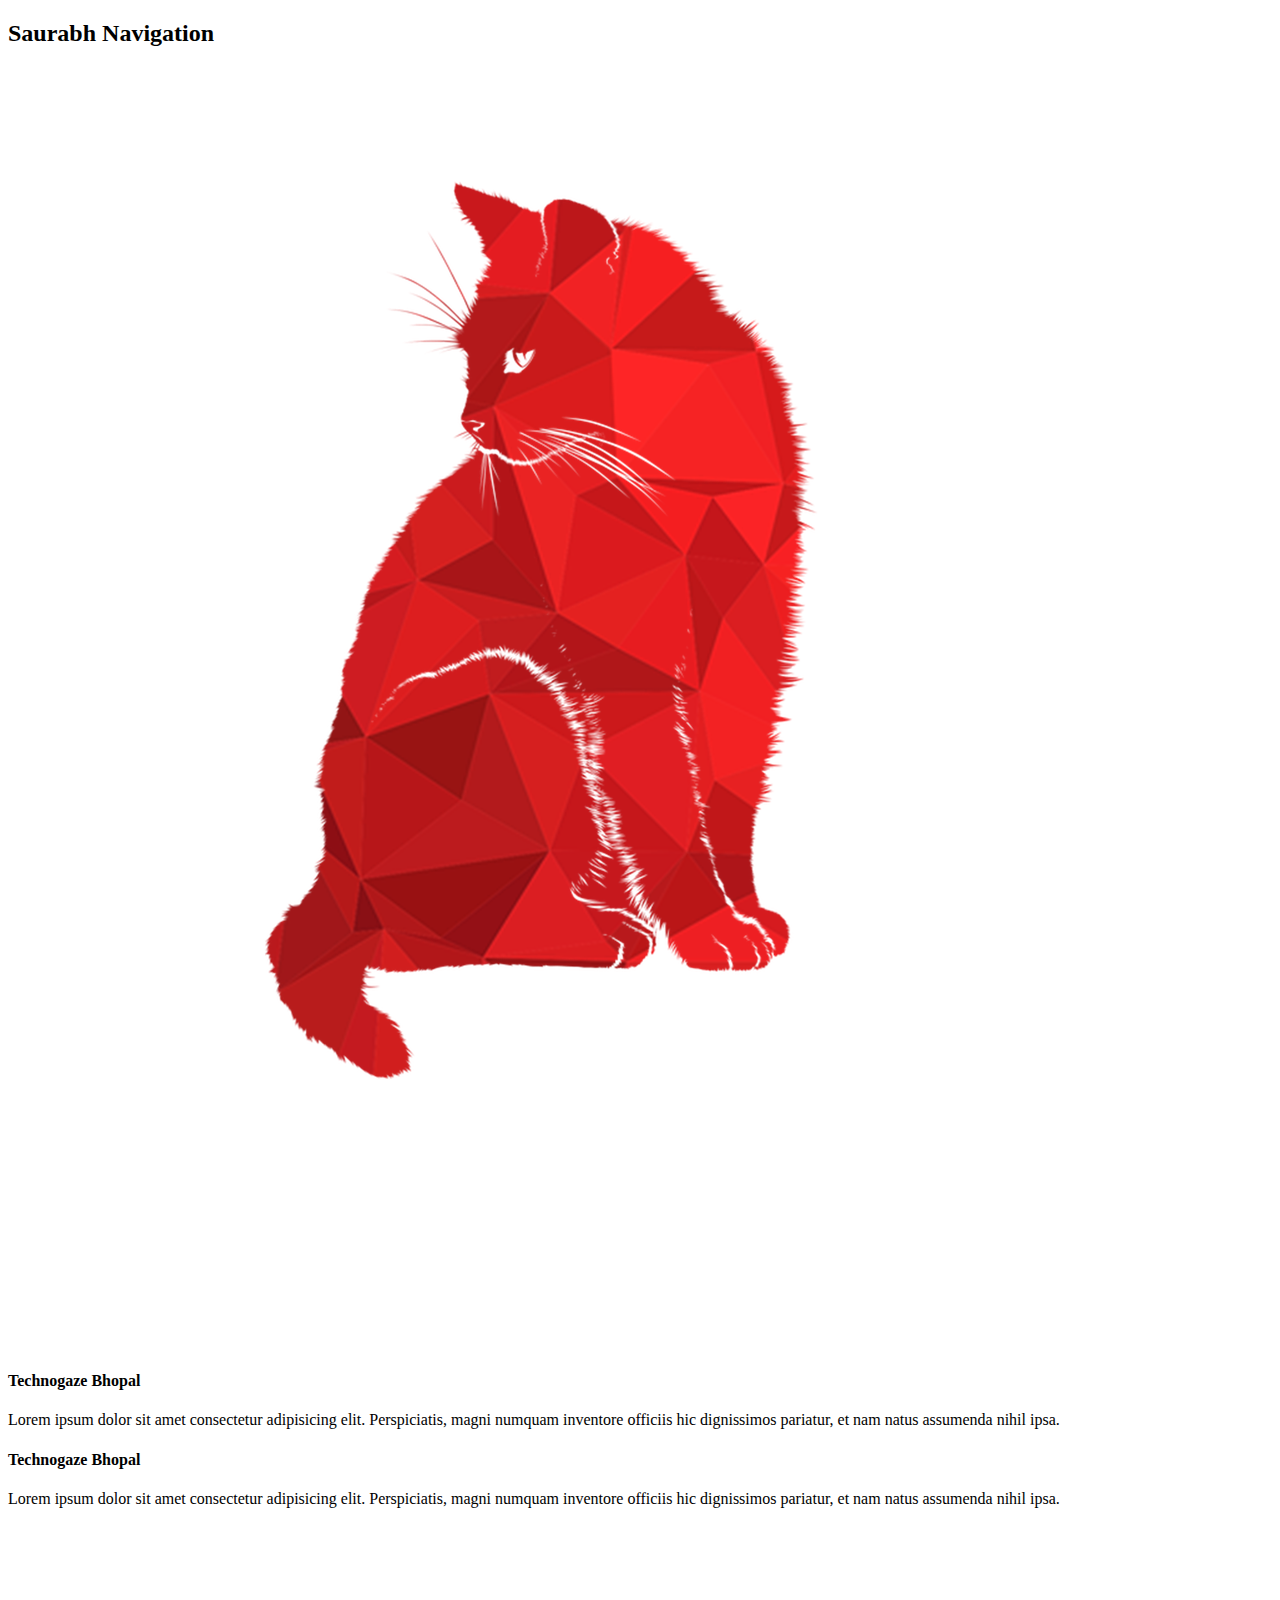
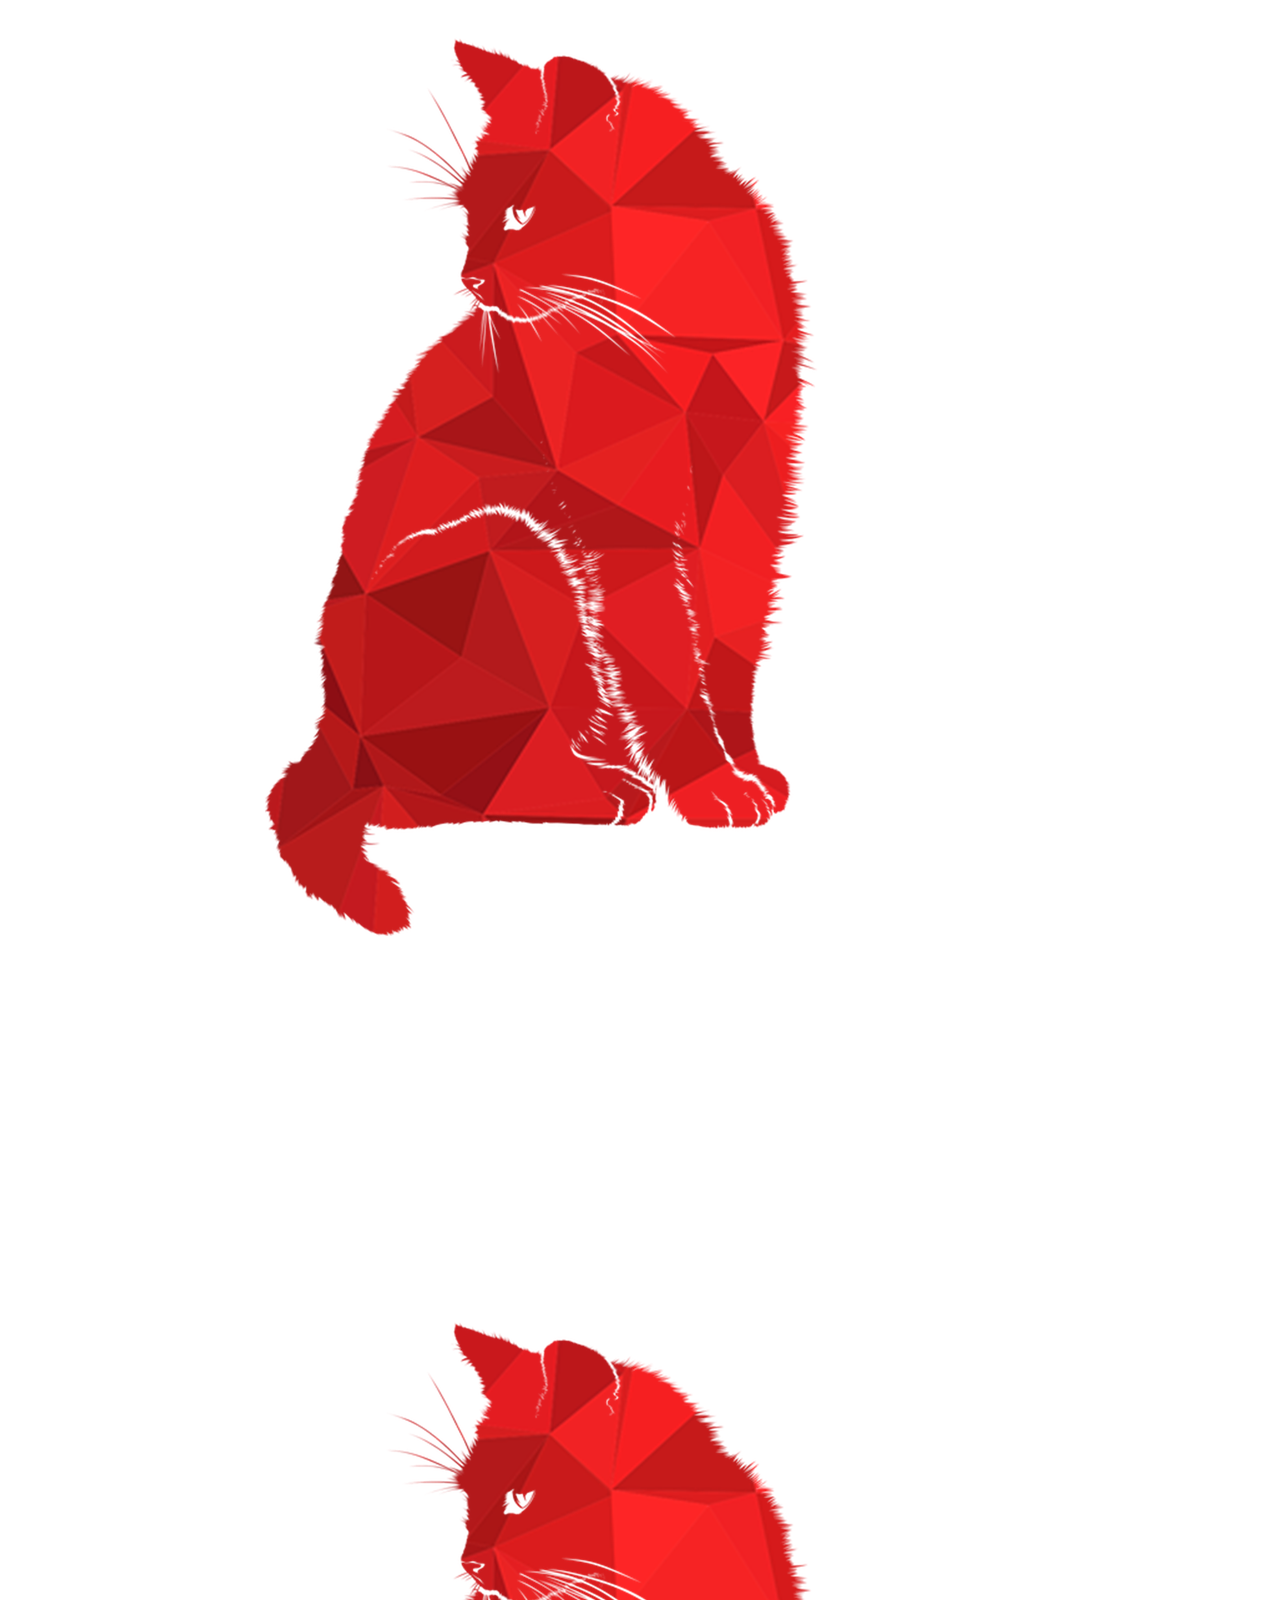
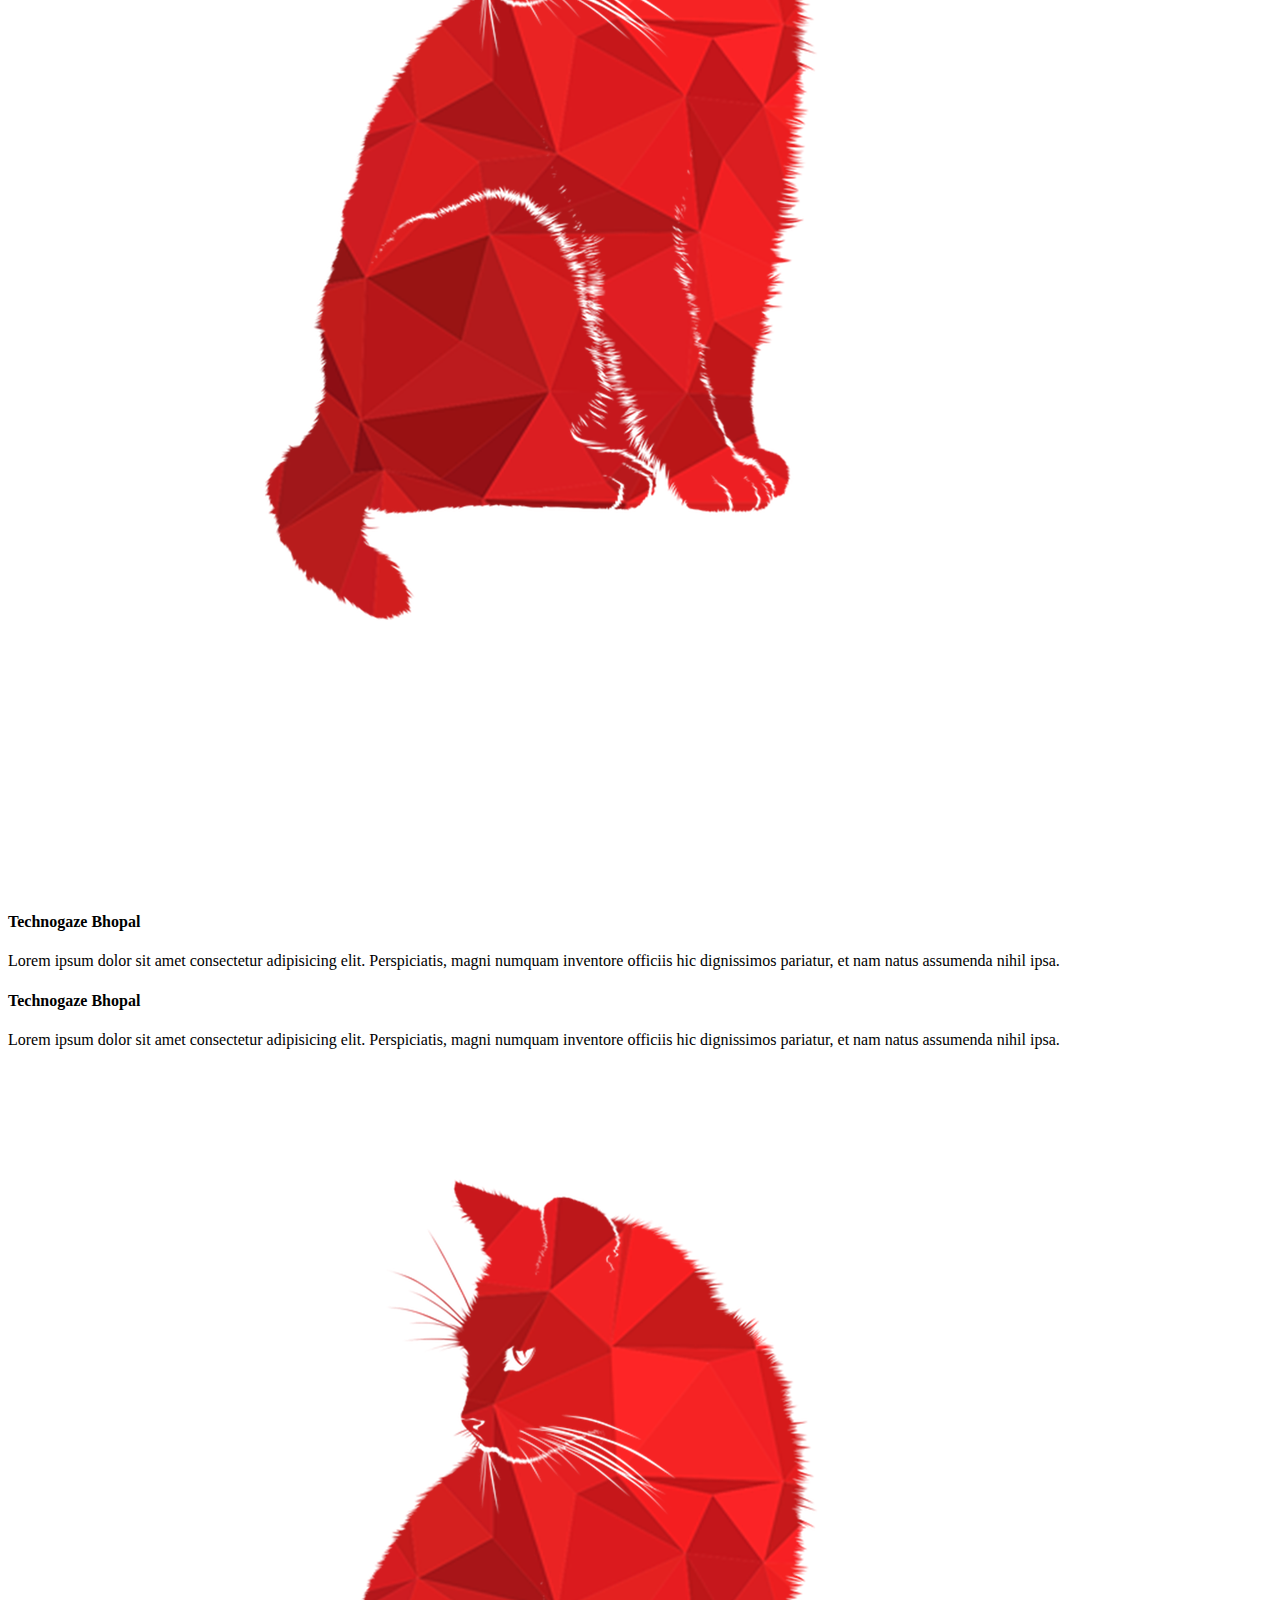
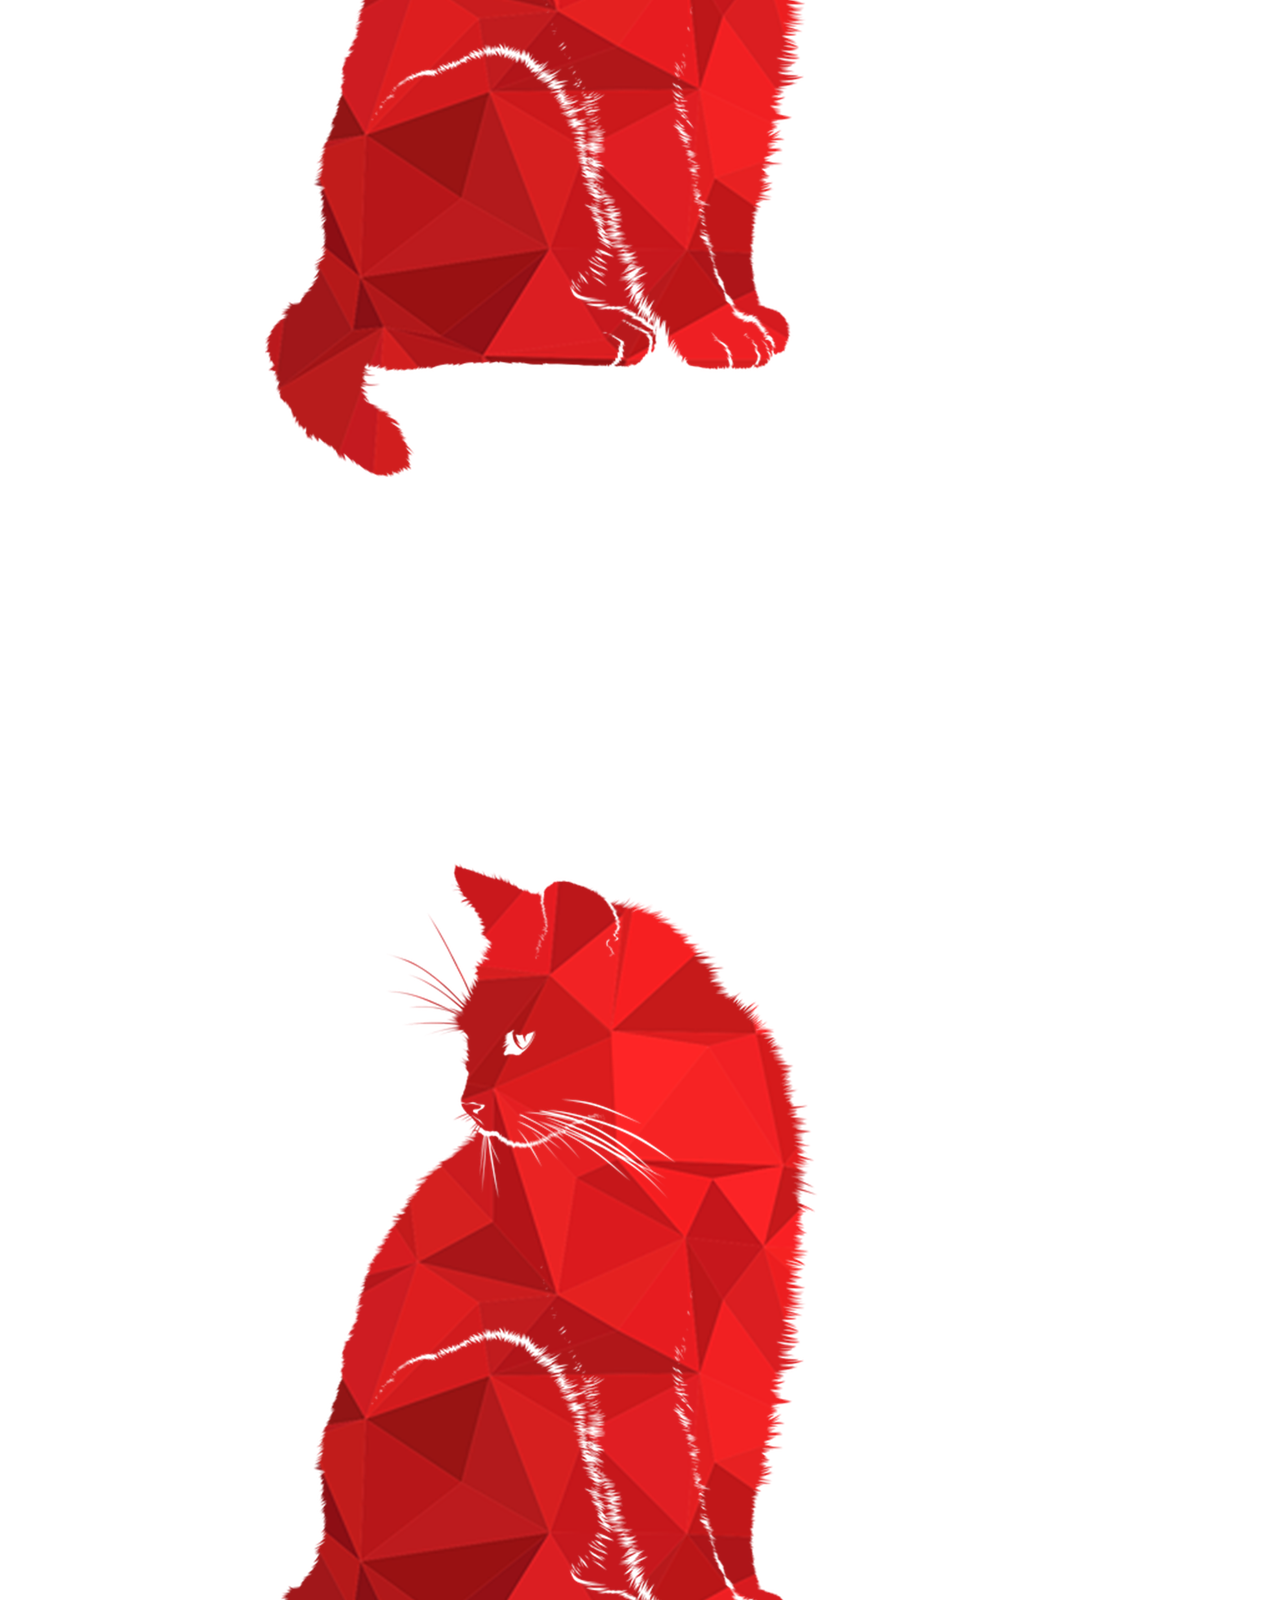
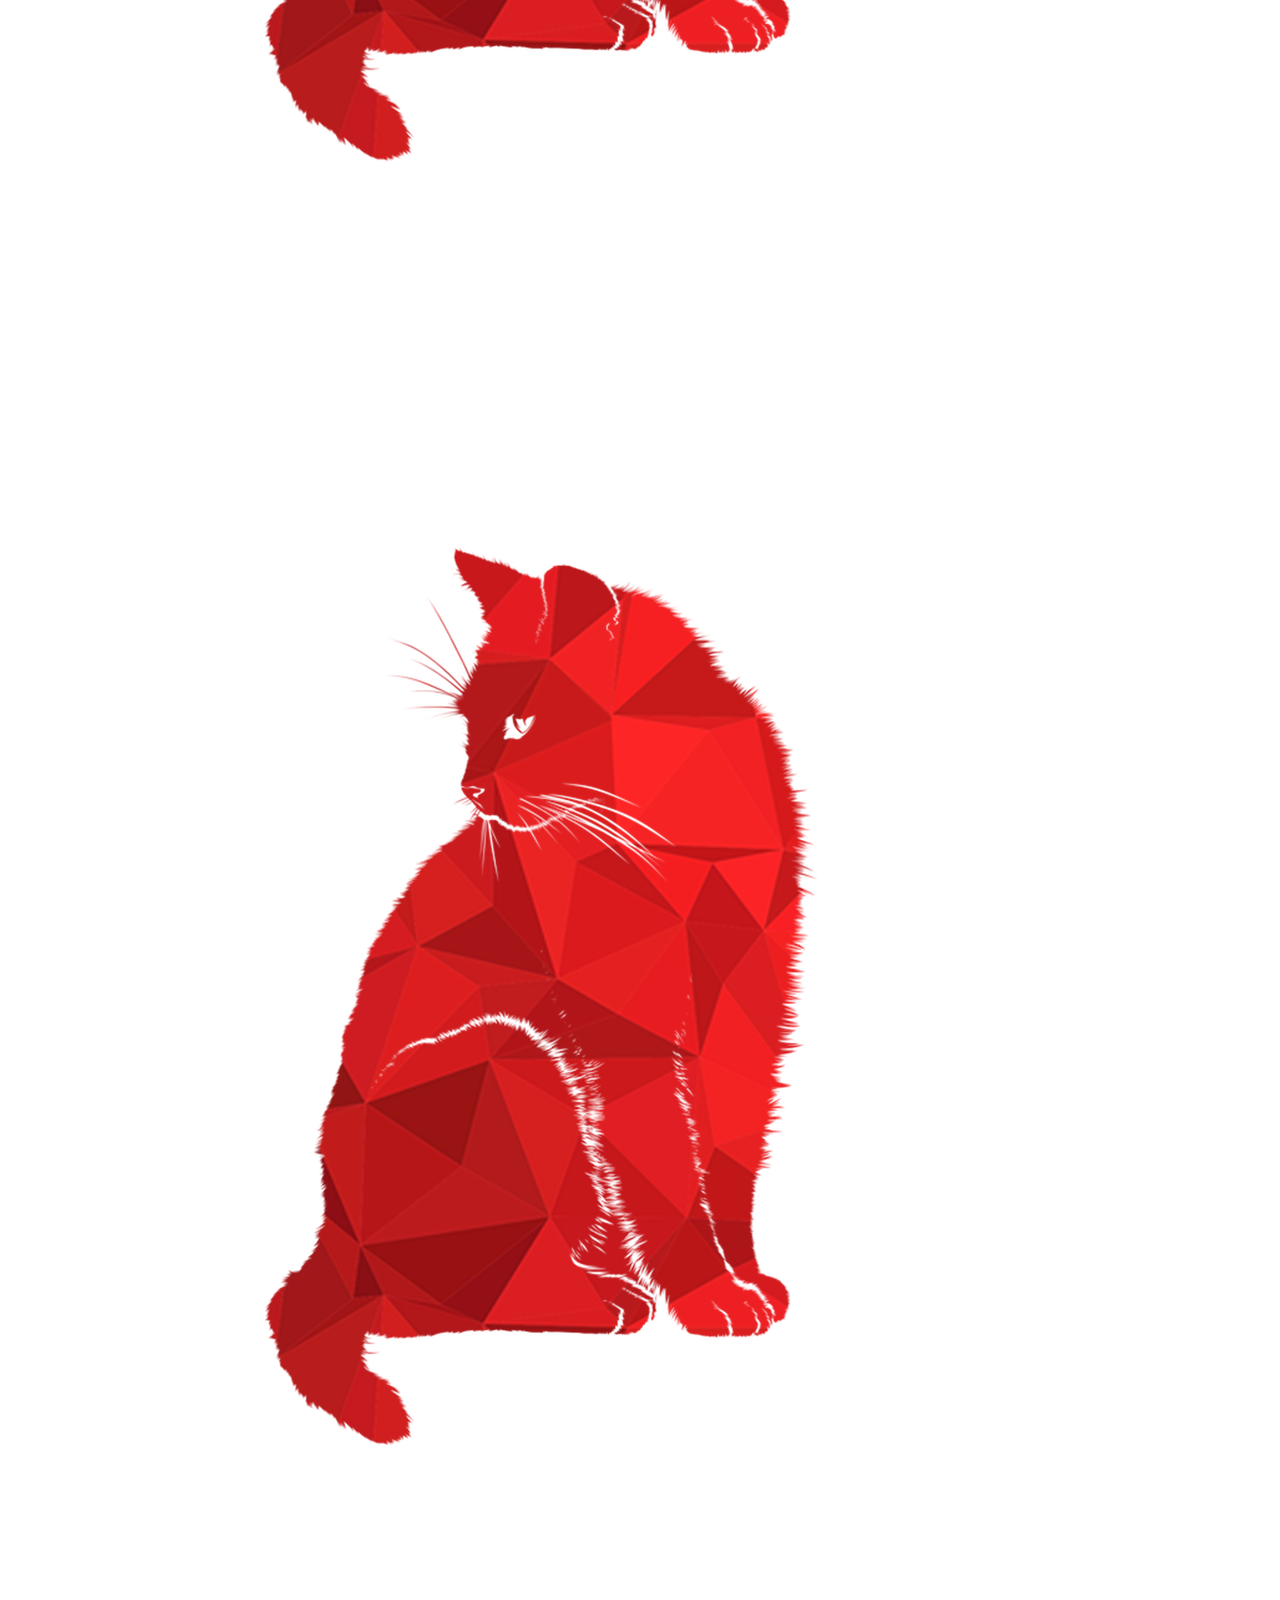
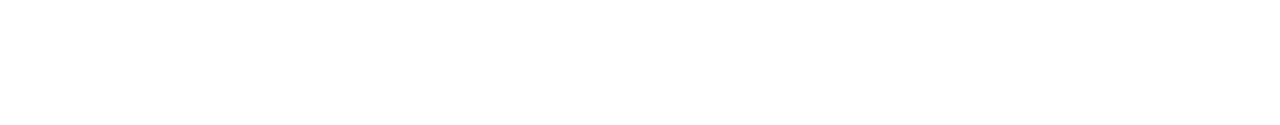
<file: index.html>
<!doctype html>
<html lang="en">

<head>
    <meta charset="utf-8">
    <meta name="viewport" content="width=device-width, initial-scale=1">
    <title>Bootstrap demo</title>
    <link href="https://cdn.jsdelivr.net/npm/bootstrap@5.3.8/dist/css/bootstrap.min.css" rel="stylesheet"
        integrity="sha384-sRIl4kxILFvY47J16cr9ZwB07vP4J8+LH7qKQnuqkuIAvNWLzeN8tE5YBujZqJLB" crossorigin="anonymous">
</head>

<body>

    <div class="container bg-light p-4">
        <div class="row text-center border-bottom ">
            <h2 class="h2">Saurabh Navigation</h2>
        </div>
        <div class="row border shadow rounded my-4 g-2 px-2">
            <div class="col-lg-2 col-md-2 col-sm-10 mx-auto ">
                <img class="img-fluid" src="./h1.png" alt="">
            </div>
            <div class="col-lg-4 col-md-10 col-sm-10 mx-auto d-flex flex-column justify-item-center align-item-center">
                <h4>Technogaze Bhopal</h4>
                <p>Lorem ipsum dolor sit amet consectetur adipisicing elit. Perspiciatis, magni numquam inventore
                    officiis hic dignissimos pariatur, et nam natus assumenda nihil ipsa.</p>
            </div>
        </div>
        <div class="row border shadow rounded my-4 g-2 px-2">
            <div class="col-lg-10 col-md-10 col-sm-10 mx-auto d-flex flex-column justify-center">
                <h4>Technogaze Bhopal</h4>
                <p>Lorem ipsum dolor sit amet consectetur adipisicing elit. Perspiciatis, magni numquam inventore
                    officiis hic dignissimos pariatur, et nam natus assumenda nihil ipsa.</p>
            </div>
            <div class="col-lg-2 col-md-2 col-sm-10 mx-auto">
                <img class="img-fluid" src="./h1.png" alt="">
            </div>
        </div>
        <div class="row border shadow rounded my-4 g-2 px-2">
            <div class="col-lg-2 col-md-2 col-sm-10 mx-auto d-flex flex-column justify-center">
                <img class="img-fluid" src="./h1.png" alt="">
            </div>
            <div class="col-lg-10 col-md-10 col-sm-10 mx-auto">
                <h4>Technogaze Bhopal</h4>
                <p>Lorem ipsum dolor sit amet consectetur adipisicing elit. Perspiciatis, magni numquam inventore
                    officiis hic dignissimos pariatur, et nam natus assumenda nihil ipsa.</p>
            </div>
        </div>
        <div class="row border shadow rounded my-4 g-2 px-2">
            <div class="col-lg-10 col-md-10 col-sm-10 mx-auto d-flex flex-column justify-center">
                <h4>Technogaze Bhopal</h4>
                <p>Lorem ipsum dolor sit amet consectetur adipisicing elit. Perspiciatis, magni numquam inventore
                    officiis hic dignissimos pariatur, et nam natus assumenda nihil ipsa.</p>
            </div>
            <div class="col-lg-2 col-md-2 col-sm-10 mx-auto">
                <img class="img-fluid" src="./h1.png" alt="">
            </div>
        </div>

    </div>









    <!-- Thumbnail / Button -->
    <img src="h1.png" class="img-fluid" style="cursor:pointer" data-bs-toggle="modal" data-bs-target="#photoModal">

    <!-- Modal -->
    <div class="modal fade" id="photoModal" tabindex="-1">
        <div class="modal-dialog modal-dialog-centered modal-lg">
            <div class="modal-content bg-transparent border-0">
                <div class="modal-body text-center">
                    <img src="h1.png" class="img-fluid">
                </div>
            </div>
        </div>
    </div>

    <script src="https://cdn.jsdelivr.net/npm/bootstrap@5.3.8/dist/js/bootstrap.bundle.min.js"
        integrity="sha384-FKyoEForCGlyvwx9Hj09JcYn3nv7wiPVlz7YYwJrWVcXK/BmnVDxM+D2scQbITxI"
        crossorigin="anonymous"></script>
</body>

</html>



















<script>
$(document).ready(function () {

    // OPEN overlay
    $('[unique-script-id="w-w-dm-id"] .btn-box').on('click', function () {
        $(this).siblings('.overlay').fadeIn();
    });

    // CLOSE on Close button
    $('[unique-script-id="w-w-dm-id"] .close').on('click', function (e) {
        e.stopPropagation();
        $(this).closest('.overlay').fadeOut();
    });

    // ✅ FIX: close when clicking outside image
    $('[unique-script-id="w-w-dm-id"] .overlay').on('click', function () {
        $(this).fadeOut();
    });

    // ❌ prevent close when clicking inside image container
    $('[unique-script-id="w-w-dm-id"] .overlay-inner').on('click', function (e) {
        e.stopPropagation();
    });

});
</script>
</file>
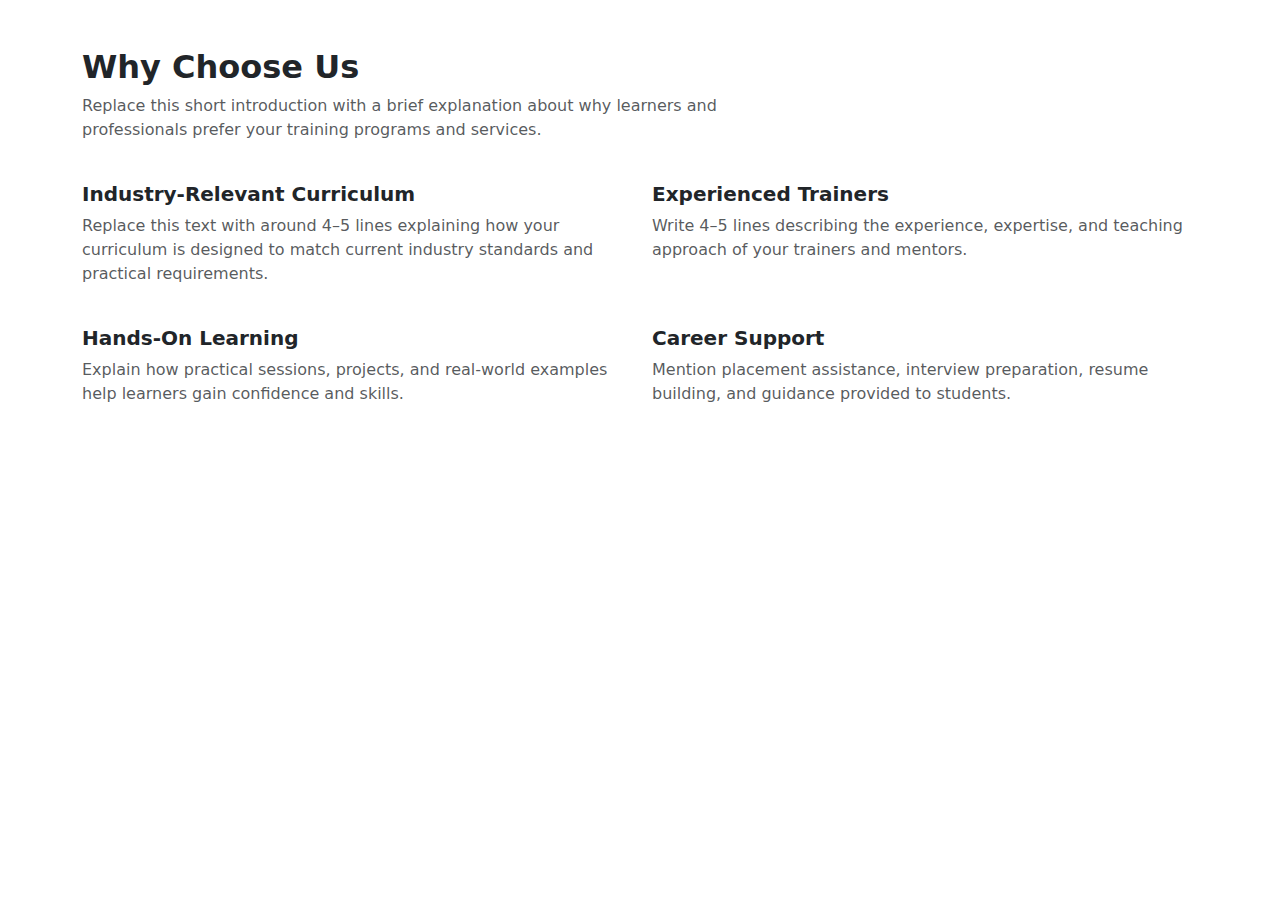
<file: whychoose.html>
<!doctype html>
<html lang="en">
<head>
    <title>Why Choose Us</title>
    <meta charset="utf-8">
    <meta name="viewport" content="width=device-width, initial-scale=1">

    <!-- Bootstrap CSS -->
    <link
      href="https://cdn.jsdelivr.net/npm/bootstrap@5.3.2/dist/css/bootstrap.min.css"
      rel="stylesheet"
    >

    <style>
        .why-section {
            background-color: #f8f9fa;
            padding: 70px 0;
        }

        .why-card {
            background: #fff;
            padding: 30px;
            height: 100%;
            border-radius: 10px;
            box-shadow: 0 6px 20px rgba(0,0,0,0.08);
        }

        .why-card h4 {
            font-weight: 600;
            margin-bottom: 15px;
        }

        .why-card p {
            color: #555;
            line-height: 1.7;
        }
    </style>
</head>

<body>


    <section class="py-5 bg-white">
    <div class="container">

        <!-- Section Title -->
        <div class="row mb-4">
            <div class="col-lg-8">
                <h2 class="fw-bold mb-2">Why Choose Us</h2>
                <p class="text-muted">
                    Replace this short introduction with a brief explanation
                    about why learners and professionals prefer your training
                    programs and services.
                </p>
            </div>
        </div>

        <!-- Content -->
        <div class="row g-4">

            <div class="col-md-6">
                <h5 class="fw-semibold">Industry-Relevant Curriculum</h5>
                <p class="text-muted">
                    Replace this text with around 4–5 lines explaining how your
                    curriculum is designed to match current industry standards
                    and practical requirements.
                </p>
            </div>

            <div class="col-md-6">
                <h5 class="fw-semibold">Experienced Trainers</h5>
                <p class="text-muted">
                    Write 4–5 lines describing the experience, expertise, and
                    teaching approach of your trainers and mentors.
                </p>
            </div>

            <div class="col-md-6">
                <h5 class="fw-semibold">Hands-On Learning</h5>
                <p class="text-muted">
                    Explain how practical sessions, projects, and real-world
                    examples help learners gain confidence and skills.
                </p>
            </div>

            <div class="col-md-6">
                <h5 class="fw-semibold">Career Support</h5>
                <p class="text-muted">
                    Mention placement assistance, interview preparation,
                    resume building, and guidance provided to students.
                </p>
            </div>

        </div>
    </div>
</section>


<!-- Bootstrap JS -->
<script src="https://cdn.jsdelivr.net/npm/bootstrap@5.3.2/dist/js/bootstrap.bundle.min.js"></script>

</body>
</html>
</file>
